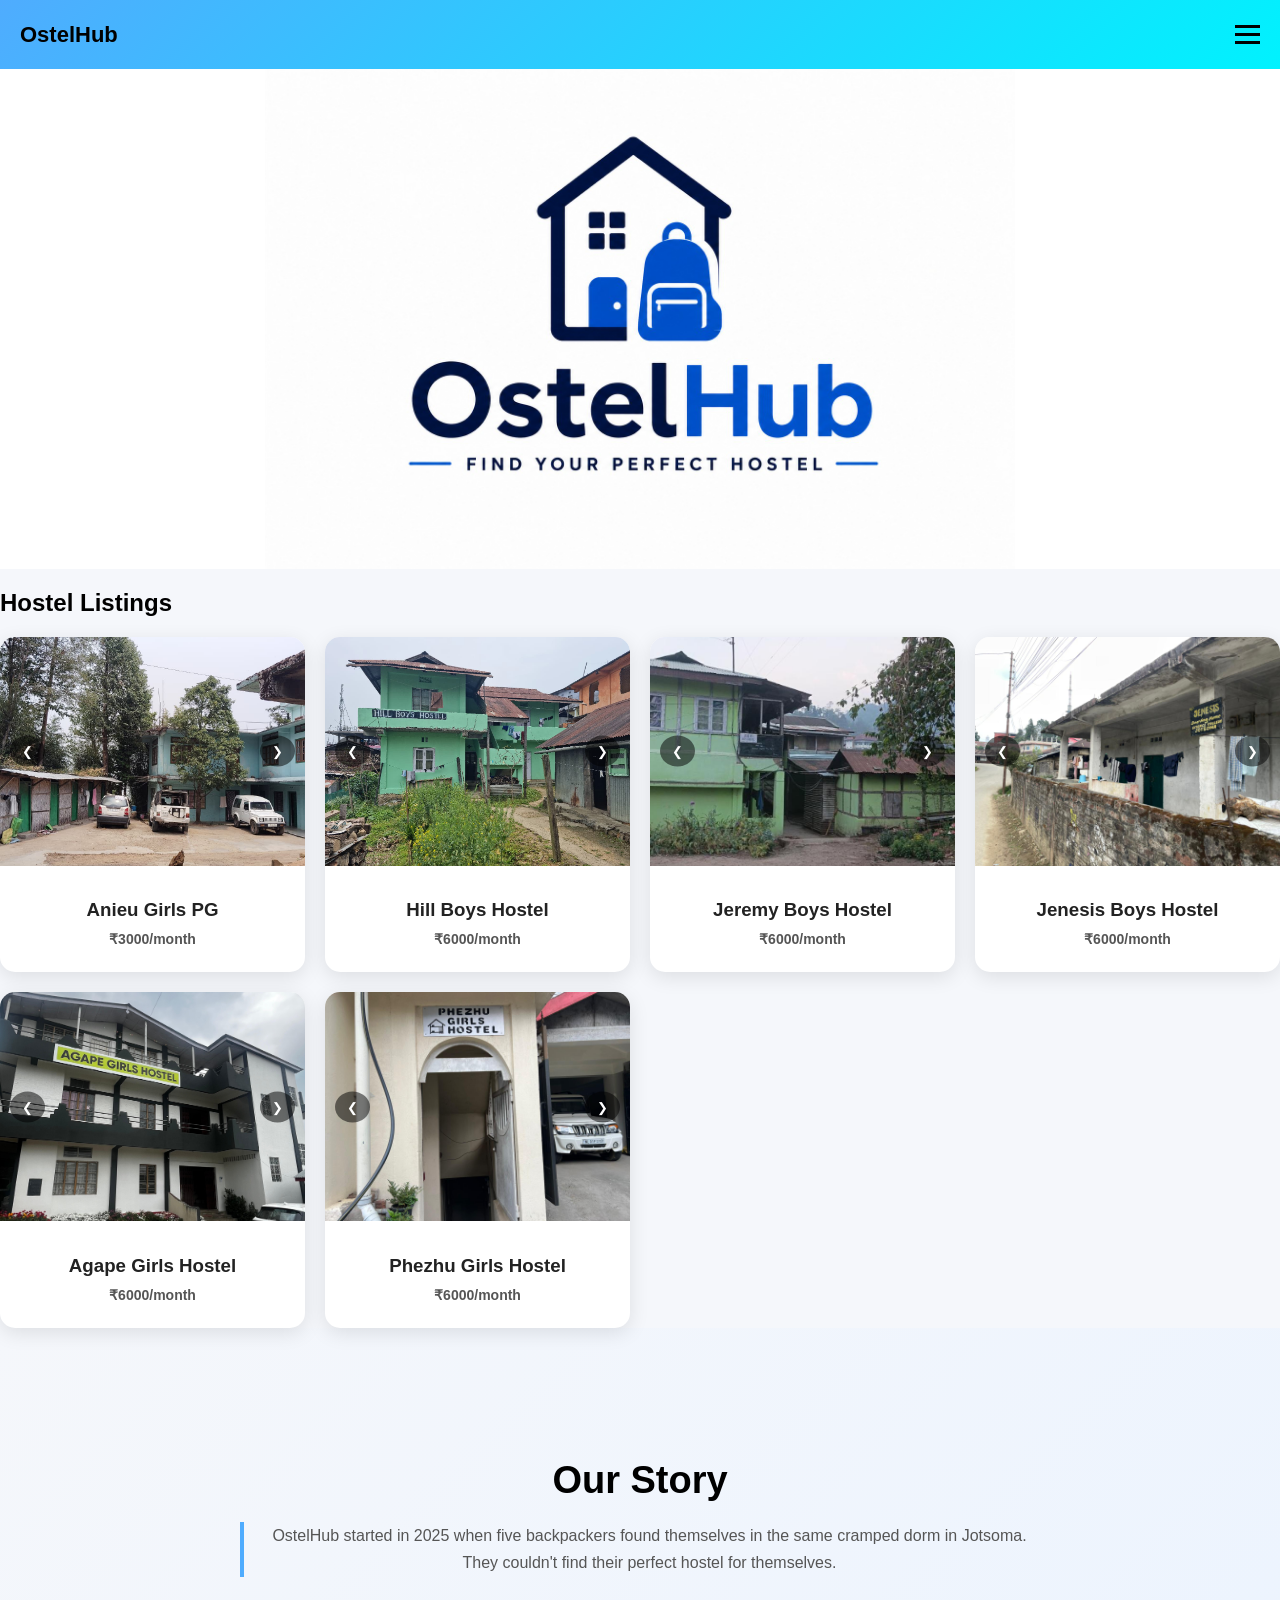
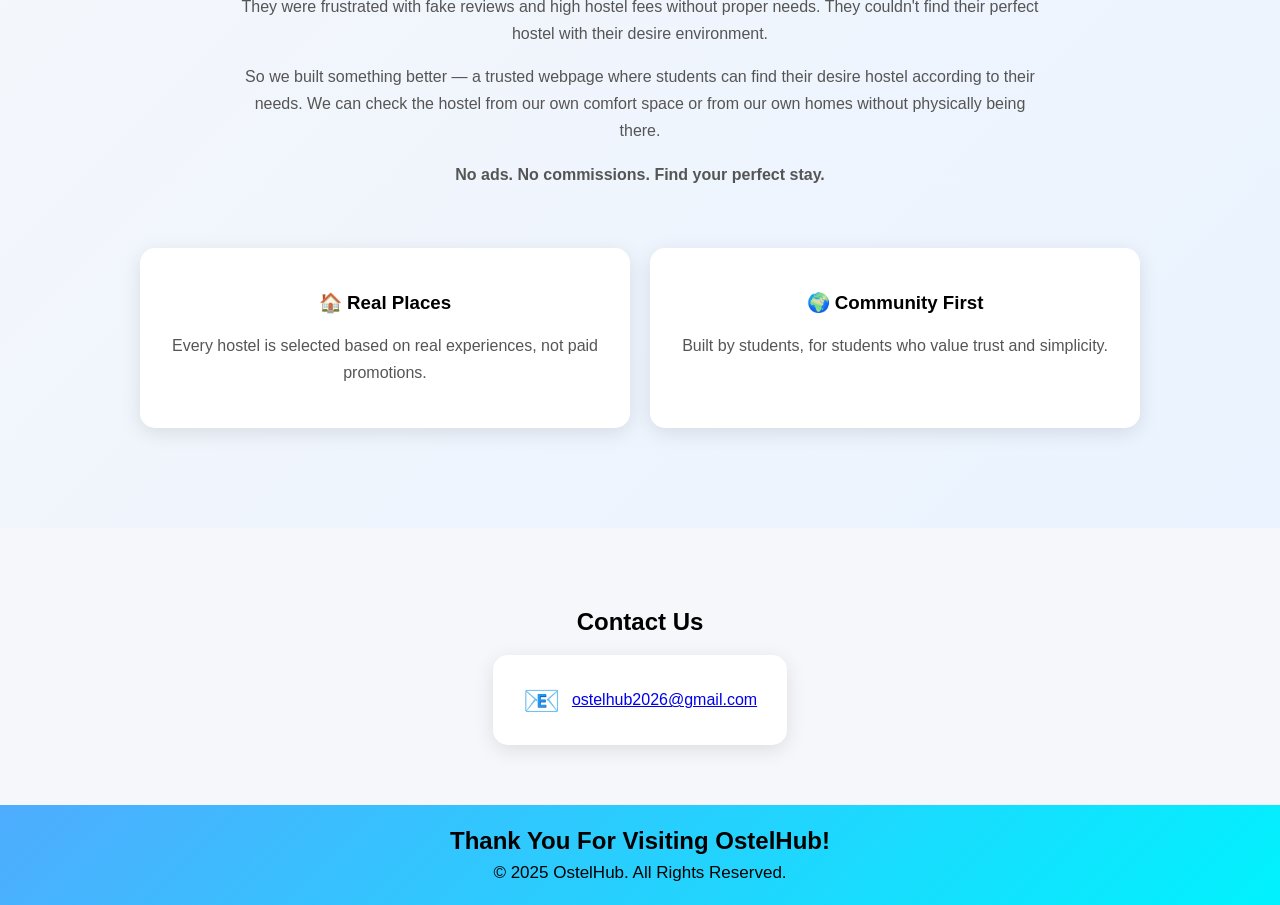
<file: index.html>
<!DOCTYPE html>
<html lang="en">
<head>
  <meta charset="UTF-8" />
  <meta name="viewport" content="width=device-width, initial-scale=1.0"/>
  <title>OstelHub</title>
  <link rel="stylesheet" href="style.css">
</head>
<body>
<!-- ================= NAVBAR ================= -->
<header class="navbar">
  <div class="logo">OstelHub</div>
  <div class="nav-right">
    <!-- Hamburger Menu -->
    <div class="menu-toggle" onclick="toggleMenu()">
      <span></span>
      <span></span>
      <span></span>
    </div>
  </div>
  <!-- Navigation Links -->
  <nav class="nav-links" id="navLinks">
    <a href="#home">Home</a>
    <a href="#listings">Collection</a>
    <a href="#about">About</a>
    <a href="#contact">Contact</a>
  </nav>
</header>
<!-- ================= HERO ================= -->
<section id="home" class="hero">
</section>
<!-- ================= HOSTEL LISTINGS ================= -->
<section id="listings">
  <div class="container">
    <h2>Hostel Listings</h2>
    <div id="hostelContainer" class="grid"></div>
  </div>
</section>
<!-- ================= ABOUT SECTION ================= -->
<section id="about" class="about">
  <div class="container">
    <div class="about-container">
      <div class="about-text">
        <h2>Our Story</h2>
        <p class="highlight">
          OstelHub started in 2025 when five backpackers found themselves in the same cramped dorm in Jotsoma. They couldn't find their perfect hostel for themselves.
        </p>
        <p>
          They were frustrated with fake reviews and high hostel fees without proper needs. They couldn't find their perfect hostel with their desire environment.
        </p>
        <p>
          So we built something better — a trusted webpage where students can find their desire hostel according to their needs. We can check the hostel from our own comfort space or from our own homes without physically being there.
        </p>
        <p class="bold">
          No ads. No commissions. Find your perfect stay.
        </p>
      </div>
    </div>
    <!-- ABOUT CARDS -->
    <div class="about-cards">

      <div class="about-card">
        <h3>🏠 Real Places</h3>
        <p>
          Every hostel is selected based on real experiences, not paid promotions.
        </p>
      </div>
      <div class="about-card">
        <h3>🌍 Community First</h3>
        <p>
          Built by students, for students who value trust and simplicity.
        </p>
      </div>
    </div>
  </div>
</section>
<!-- ================= CONTACT SECTION ================= -->
<section id="contact" class="contact">
  <div class="container">
    <h2>Contact Us</h2>
    <div class="contact-box">
      <div class="contact-item">
        <span class="icon">📧</span>
        <p>
          <a href="mailto:ostelhub2026@gmail.com">ostelhub2026@gmail.com </a>
        </p>
      </div>
    </div>
  </div>
</section>
<!-- FOOTER NAVBAR -->
<footer class="footer-navbar">

  <h3>Thank You For Visiting OstelHub!</h3>

  <p>© 2025 OstelHub. All Rights Reserved.</p>

</footer>
<!-- ================= SCRIPT ================= -->
<script src="script.js"></script>
</body>
</html>
</file>
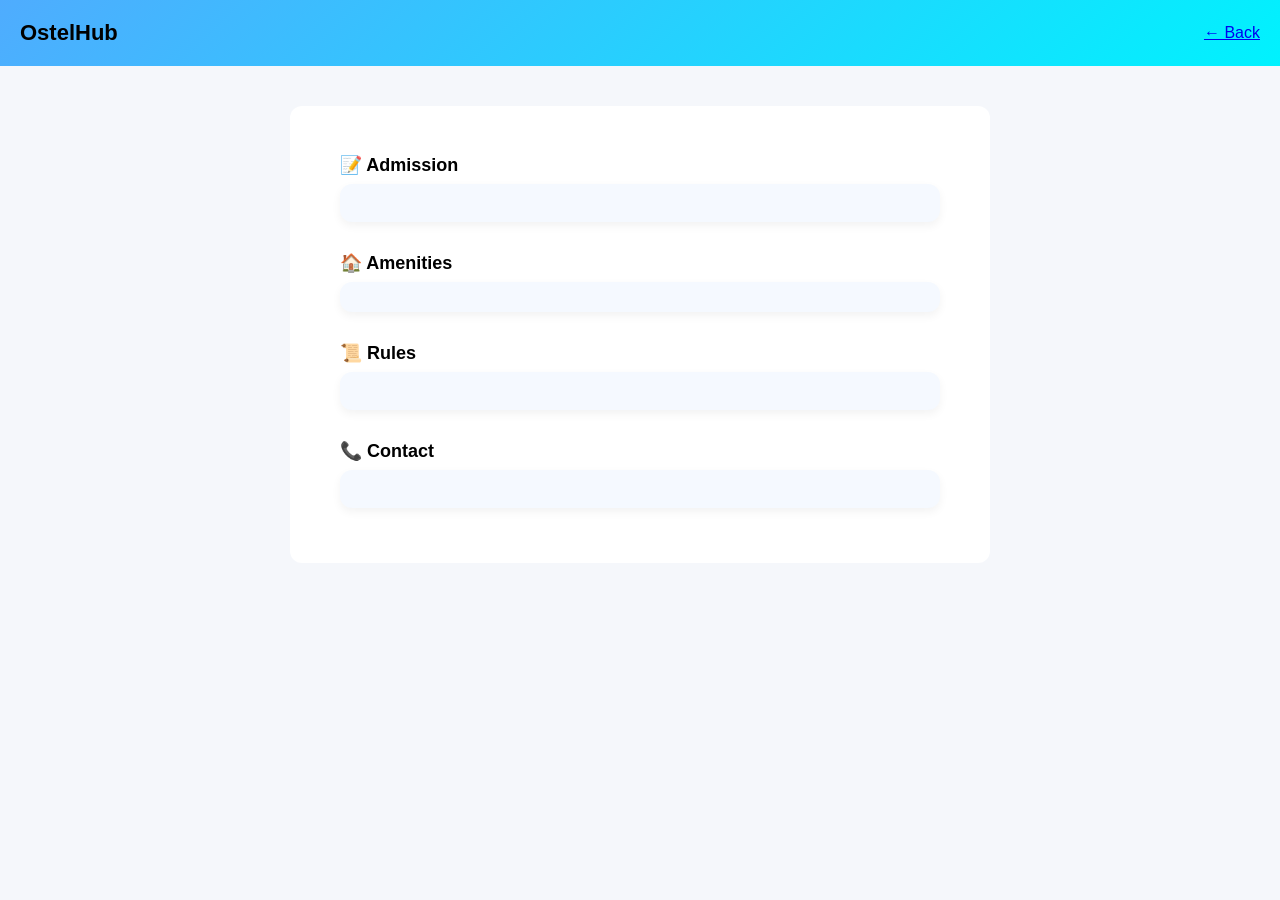
<file: details.html>
<!DOCTYPE html>
<html lang="en">
<head>
  <meta charset="UTF-8">
  <title>Hostel Details</title>
  <link rel="stylesheet" href="style.css">
</head>
<body>

<header class="navbar">
  <div class="logo">OstelHub</div>

  <div class="nav-right">
    <a href="index.html" class="back-btn">← Back</a>
  </div>
</header>

<div class="details-card">

  <div class="image-slider">
    <div class="image-track" id="imageTrack"></div>
    <button class="img-btn prev">❮</button>
    <button class="img-btn next">❯</button>
  </div>

  <div class="details-content">

  <h2 id="detailName"></h2>
  <p class="price" id="detailPrice"></p>

  <!-- DESCRIPTION -->
  <div class="info-section">
    <h3>📝 Admission</h3>
    <div class="info-box">
      <p id="detailDesc"></p>
    </div>
  </div>

  <!-- AMENITIES -->
  <div class="info-section">
    <h3>🏠 Amenities</h3>
    <div class="info-box">
       <div id="detailAmenities" class="amenities-grid"></div>
    </div>
  </div>

  <!-- RULES -->
  <div class="info-section">
    <h3>📜 Rules</h3>
    <div class="info-box">
      <p id="detailRules"></p>
    </div>
  </div>

  <!-- CONTACT -->
  <div class="info-section">
    <h3>📞 Contact</h3>
    <div class="info-box">
      <p id="detailContact"></p>
    </div>
  </div>

</div>


</div>

<script src="details.js"></script>
</body>
</html>
</file>
<file: style.css>
body {
  font-family: Arial, sans-serif;
  background: #f5f7fb;
  margin: 0;
}

/* SMOOTH SCROLL */
html {
  scroll-behavior: smooth;
}

/* ================= NAVBAR ================= */
.navbar {
  display: flex;
  justify-content: space-between;
  align-items: center;
  padding: 20px 20px;
  background: linear-gradient(135deg, #4facfe, #00f2fe);
  position: sticky;
  top: 0;
  z-index: 1000;
}

.logo {
  font-size: 22px;
  font-weight: bold;
  color: black;
}

/* HAMBURGER */
.menu-toggle {
  cursor: pointer;
}

.menu-toggle span {
  display: block;
  width: 25px;
  height: 3px;
  background: black;
  margin: 5px 0;
}

/* NAV MENU */
.nav-links {
  display: none;
  flex-direction: column;
  position: absolute;
  top: 70px;
  right: 10px;
  background: white;
  padding: 20px;
  width: 200px;
  border-radius: 10px;
  box-shadow: 0 4px 10px rgba(0,0,0,0.2);
}

.nav-links.active {
  display: flex;
}

.nav-links a {
  text-decoration: none;
  color: black;
  padding: 10px 0;
  font-size: 18px;
}

.nav-links a:hover {
  color: #4facfe;
}

/* ================= HERO ================= */
.hero {
  height: 500px;
  background: url('ostel.jpg') center no-repeat;
  background-size: contain;
  background-color: #ffffff;
}

/* ================= GRID ================= */
.grid {
  display: grid;
  grid-template-columns: repeat(auto-fit, minmax(250px, 1fr));
  gap: 20px;
  justify-content: center;
}

/* ================= CARD ================= */
.card {
  background: white;
  border-radius: 15px;
  overflow: hidden;
  cursor: pointer;
  transition: 0.3s;
  box-shadow: 0 5px 20px rgba(0,0,0,0.1);
}

.card:hover {
  transform: translateY(-8px);
}

/* IMAGE SLIDER */
.card-slider {
  position: relative;
  overflow: hidden;
}

.card-track {
  display: flex;
  transition: transform 0.4s ease-in-out;
}

.card-track img {
  width: 100%;
  aspect-ratio: 4 / 3;
  object-fit: cover;
}

/* SLIDER BUTTONS */
.card-btn {
  position: absolute;
  top: 50%;
  transform: translateY(-50%);
  background: rgba(0,0,0,0.5);
  color: white;
  border: none;
  padding: 8px 12px;
  cursor: pointer;
  border-radius: 50%;
}

.card-btn.prev { left: 10px; }
.card-btn.next { right: 10px; }

/* CONTENT */
.card-content {
  padding: 15px;
  text-align: center;
}

.card-content h3 {
  margin-bottom: 5px;
  color: #222;
}

.card-content p {
  font-size: 14px;
  color: #555;
}

/* PRICE */
.price {
  color: #4facfe;
  font-weight: bold;
  font-size: 18px;
  margin: 10px 0;
}

/* ================= DETAILS ================= */
.details-card {
  max-width: 700px;
  margin: 40px auto;
  background: white;
  border-radius: 12px;
  overflow: hidden;
}

/* IMAGE SLIDER */
.image-slider {
  position: relative;
  overflow: hidden;
}

.image-track {
  display: flex;
  transition: transform 0.5s ease-in-out;
}

.image-track img {
  width: 100%;
  aspect-ratio: 4 / 3;
  object-fit: cover;
}

/* BUTTONS */
.img-btn {
  position: absolute;
  top: 50%;
  transform: translateY(-50%);
  background: rgba(0,0,0,0.5);
  color: white;
  border: none;
  padding: 8px 12px;
  cursor: pointer;
  border-radius: 50%;
}

.img-btn.prev { left: 10px; }
.img-btn.next { right: 10px; }

/* CONTENT */
.details-content {
  padding: 25px;
  text-align: center;
}

.details-content h2 {
  font-size: 28px;
  margin-bottom: 5px;
}

/* INFO SECTION */
.info-section {
  margin-bottom: 25px;
  text-align: left;
  max-width: 600px;
  margin-left: auto;
  margin-right: auto;
}

.info-section h3 {
  font-size: 18px;
  font-weight: bold;
  margin-bottom: 8px;
}

/* INFO BOX */
.info-box {
  background: #f5f9ff;
  padding: 15px;
  border-radius: 12px;
  box-shadow: 0 4px 10px rgba(0,0,0,0.05);
  transition: 0.3s;
}

.info-box:hover {
  transform: translateY(-3px);
}

.info-box p {
  margin: 8px 0;
}

.info-section {
  margin-bottom: 30px;
}

/* ================= ABOUT ================= */
.about {
  text-align: center;
  padding: 100px 20px;
  background: linear-gradient(135deg, #f5f7fb, #eaf3ff);
}

.about-container {
  max-width: 800px;
  margin: auto;
  text-align: center;
}

.about h2 {
  font-size: 38px;
  margin-bottom: 20px;
}

.highlight {
  color: #4facfe;
  border-left: 4px solid #4facfe;
  padding-left: 15px;
}

.about p {
  color: #555;
  line-height: 1.7;
}

.bold {
  font-weight: 600;
}

/* CARDS */
.about-cards {
  display: grid;
  grid-template-columns: repeat(auto-fit, minmax(250px, 1fr));
  gap: 20px;
  max-width: 1000px;
  margin: 60px auto 0;
}

.about-card {
  background: white;
  padding: 25px;
  border-radius: 15px;
  text-align: center;
  box-shadow: 0 5px 20px rgba(0,0,0,0.1);
  transition: 0.3s;
}

.about-card:hover {
  transform: translateY(-8px);
}

/* ================= CONTACT ================= */
.contact {
  padding: 60px 20px;
  text-align: center;
}

.contact-box {
  display: flex;
  justify-content: center;
}

.contact-item {
  background: white;
  padding: 20px 30px;
  border-radius: 15px;
  box-shadow: 0 5px 20px rgba(0,0,0,0.1);

  display: flex;
  align-items: center;   /* aligns icon & email */
  justify-content: center;

  gap: 12px;
  flex-wrap: nowrap;
}

.icon {
  font-size: 30px;
  display: flex;
  align-items: center;
}
.footer-navbar {
  background: linear-gradient(135deg, #4facfe, #00f2fe);
  padding: 22px 20px;
  text-align: center;
}

/* THANK YOU TEXT */
.footer-navbar h3 {
  margin: 0 0 8px;
  font-size: 24px;
  color: black;
  font-weight: bold;
}

/* COPYRIGHT */
.footer-navbar p {
  margin: 0;
  font-size: 17px;
  color: black;
  font-weight: 500;
}
/* ================= MOBILE ================= */
@media (max-width: 768px) {
  
  
  .about h2, 
  .contact h2, 
  #listings h2 {
    font-size: 36px; 
  }

  
  .about p, 
  .details-content p {
    font-size: 18px; 
     line-height: 1.6;
  }

  .about-card h3 {
    font-size: 22px;
  }

  .about-card p {
    font-size: 18px;
  }

  .card-content h3 {
    font-size: 20px;
  }

  .card-content p {
    font-size: 16px; 
  }

  .contact-item a {
    font-size: 18px;
  }

  .hero {
    height: 300px;
  }

  .grid {
    grid-template-columns: 1fr 1fr !important;
    gap: 10px !important;
    padding: 10px !important;
  }

  .card {
    min-width: 0;
    width: 100%;
  }
  

  .navbar {
    padding: 16px 13px;   
  }

  .logo {
    font-size: 26px;      
  }

  /* Hamburger icon bigger */
  .menu-toggle span {
    width: 30px;
    height: 4px;
    margin: 5px 0;
  }

  /* Menu box */
  .nav-links {
    width: 216px;
    padding: 21px;
  }

  /* Menu items bigger */
  .nav-links a {
    font-size: 16px;
    padding: 10px 0;
  }

.container {
  width: 95%;
  max-width: 1000px;
  margin: auto;
}

  /* NAVBAR */
  .navbar {
    padding: 20px 18px;
  }

  .logo {
    font-size: 30px;
  }

  .back-btn {
    font-size: 22px;
    padding: 12px 18px;
    border-radius: 10px;
  }

  /* DETAILS PAGE */
  .details-content h2 {
    font-size: 42px;
  }

  .price {
    font-size: 30px;
  }

  .info-section h3 {
    font-size: 30px;
  }

  .info-box p {
    font-size: 24px;
    line-height: 1.8;
  }

  .details-card {
    width: 95%;
  }

  /* Amenities */
  .amenity {
    font-size: 22px;
    padding: 14px;
  }

  /* Slider buttons */
  .img-btn {
    font-size: 26px;
    padding: 12px 16px;
  }


section {
  padding: 50px 0;
}

#listings h2,
.about h2,
.contact h2 {
  text-align: center;
}


#listings,
.about,
.contact {
  text-align: center;
}

#listings h2 {
  font-size: 32px; 
  font-weight: bold;
}

  .footer-navbar {
    padding: 28px 15px;
  }

  .footer-navbar h3 {
    font-size: 20px;
  }

  .footer-navbar p {
    font-size: 18px;
  }

}
</file>
